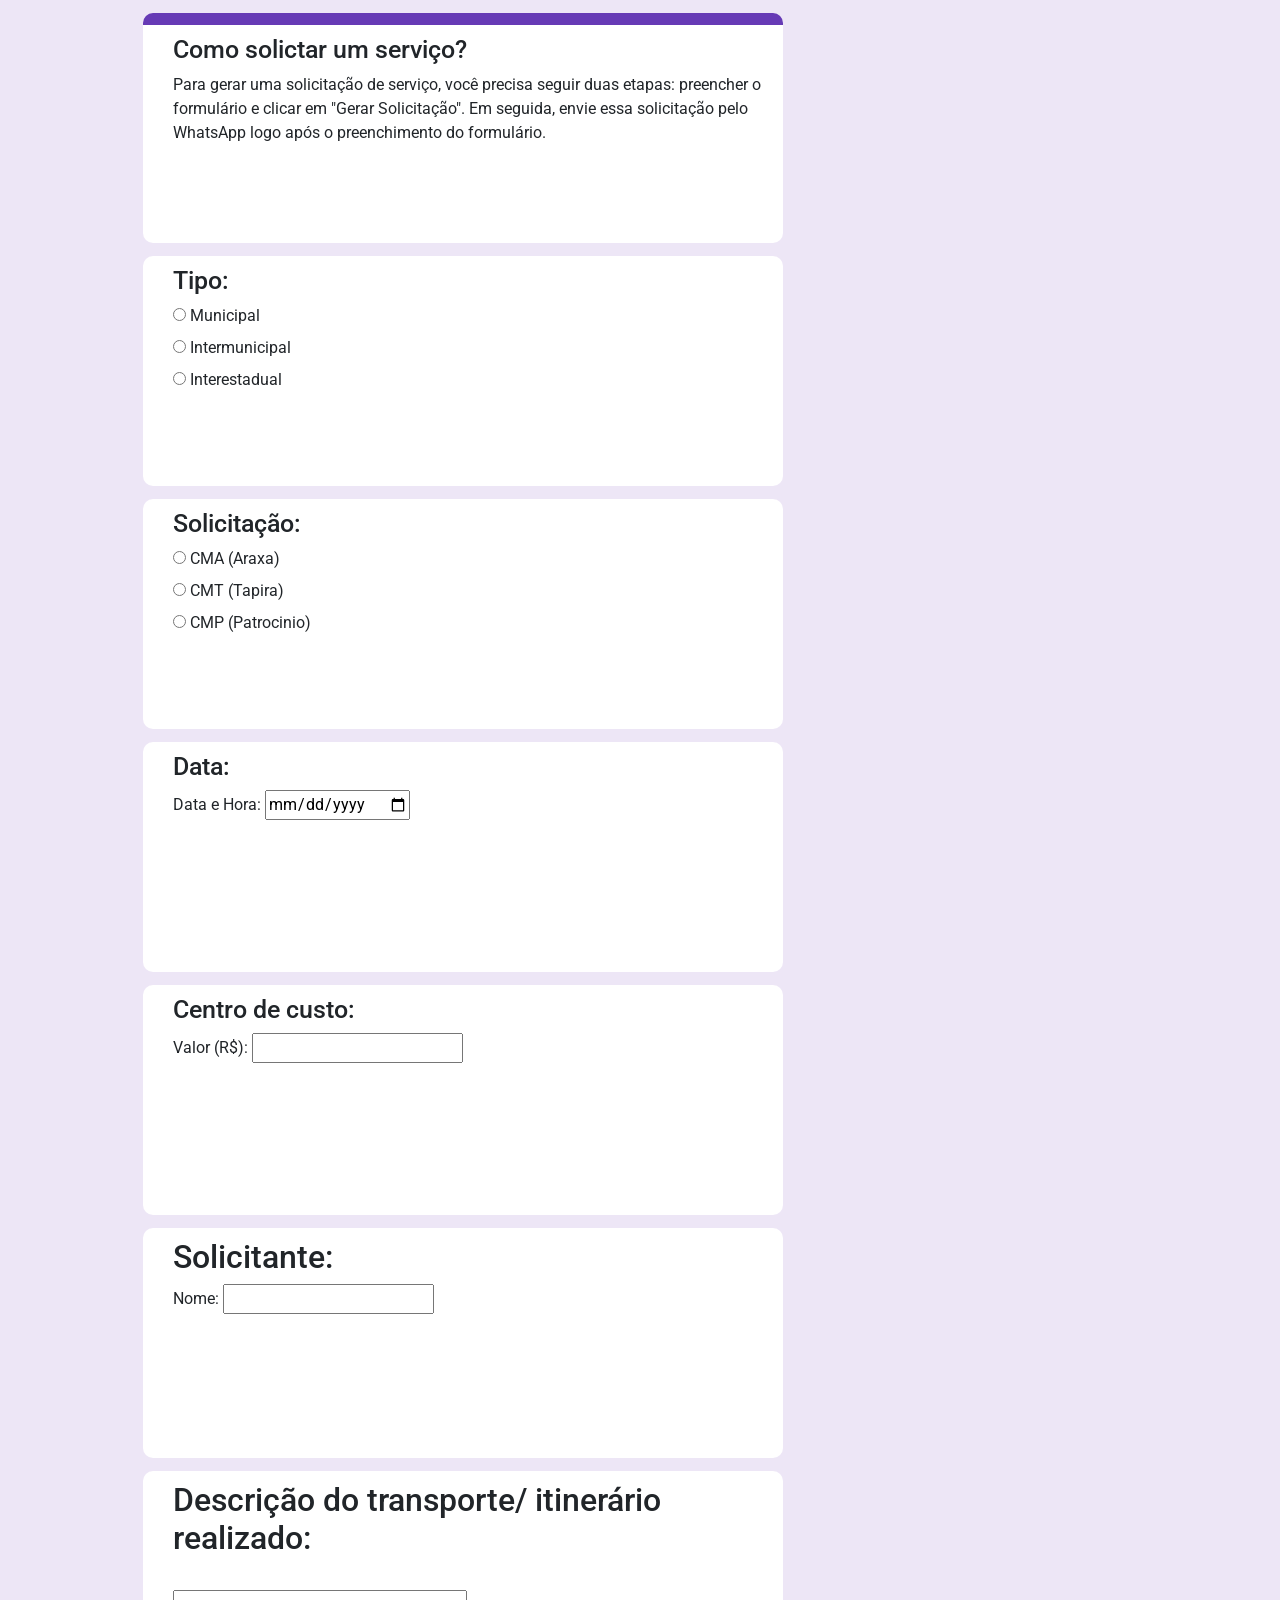
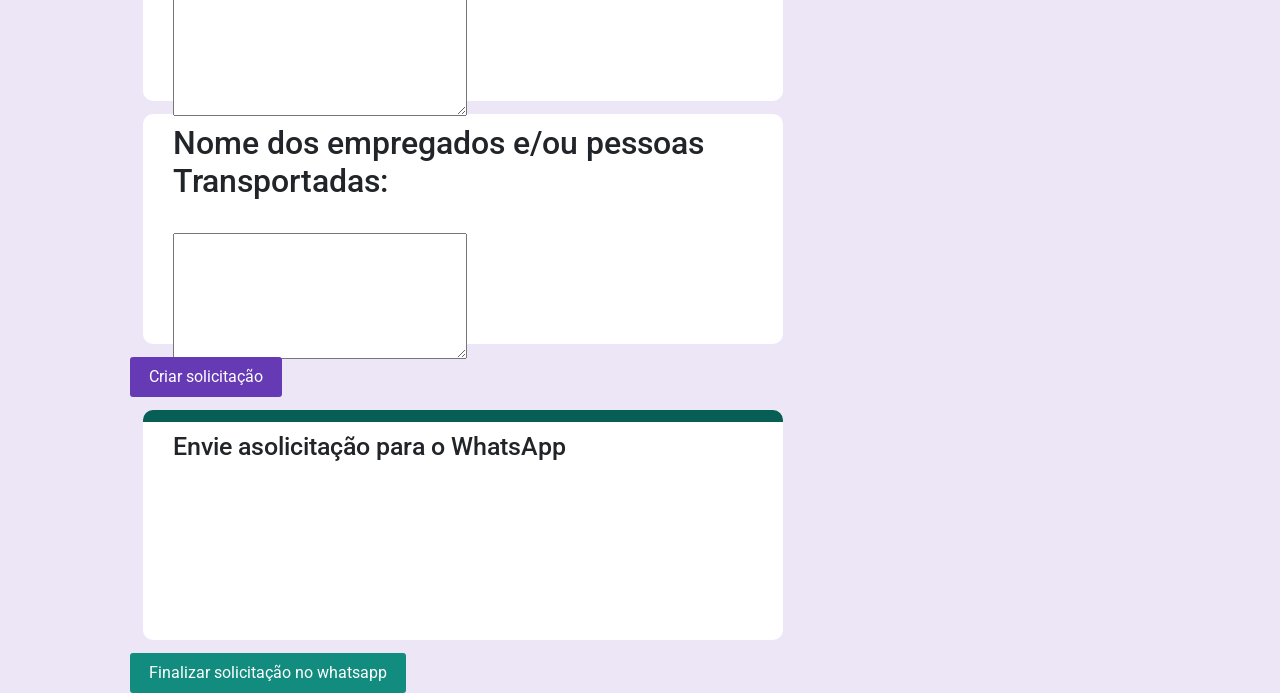
<file: index.html>
<!DOCTYPE html>
<html lang="pt">
<head>
    <meta charset="UTF-8">
		<link rel="stylesheet" href="https://stackpath.bootstrapcdn.com/bootstrap/4.1.3/css/bootstrap.min.css" crossorigin="anonymous">
    <title>Baixar e Compartilhar Formulário</title>

		<link rel="stylesheet" href="style.css">
		<link rel="stylesheet" href="https://fonts.googleapis.com/css2?family=Roboto:wght@400;500;700&display=swap">

    <script>
        function gerarJSON(event) {
            event.preventDefault(); // Impede o envio padrão do formulário
            
            var form = document.getElementById("meuFormulario");
            var dadosFormulario = new FormData(form);
            var json = {};

            // Converte FormData para JSON
            dadosFormulario.forEach((valor, chave) => {
                json[chave] = valor;
            });

            // Converte o JSON para uma string e cria um Blob
            var jsonString = JSON.stringify(json, null, 2);
            var blob = new Blob([jsonString], { type: 'application/json' });

            // Cria um link para baixar o arquivo
            var link = document.createElement("a");
            link.href = window.URL.createObjectURL(blob);
            link.download = "formulario.json";
            link.click(); // Aciona o clique para iniciar o download

					// Cria um link para compartilhar no WhatsApp
					var mensagem = encodeURIComponent("Confira o formulário que acabei de baixar.");
					var whatsappLink = "https://api.whatsapp.com/send?text=" + mensagem;

					// Exibe um link para compartilhar no WhatsApp
					var whatsappAnchor = document.getElementById("whatsappLink");
					whatsappAnchor.href = whatsappLink;
					whatsappAnchor.style.display = "block"; // Mostra o link
				}
		</script>
</head>
<body>

	<div class="containe">
		<div class="container-formulario">

				<div class="formulario-fist">
					<h1>Como solictar um serviço?</h1>
					<p>Para gerar uma solicitação de serviço, você precisa seguir duas etapas: preencher o formulário e clicar em "Gerar Solicitação". Em seguida, envie essa solicitação pelo WhatsApp logo após o preenchimento do formulário.</p>
				</div>


			<form id="meuFormulario" onsubmit="gerarJSON(event)">

				<div class="formulario-one">
					<h1>Tipo:</h1>
					<input type="radio" id="item1" name="tipo" value="Municipal">
					<label for="item1">Municipal</label><br>
					<input type="radio" id="item2" name="tipo" value="Intermunicipal">
					<label for="item2">Intermunicipal</label><br>
					<input type="radio" id="item3" name="tipo" value="Interestadual">
					<label for="item3">Interestadual</label><br>
				</div>

				<div class="formulario-one">
					<h1>Solicitação:</h1>
					<input type="radio" id="xxxx" name="Solicitacao" value="CMA (Araxa)">
					<label for="xxxx">CMA (Araxa)</label><br>

					<input type="radio" id="xxxx" name="Solicitacao" value="CMT (Tapira)">
					<label for="xxxx">CMT (Tapira)</label><br>
	 
					<input type="radio" id="xxxx" name="Solicitacao" value="CMP (Patrocinio)">
					<label for="xxxx">CMP (Patrocinio)</label><br>
				</div>


				<div class="formulario-one">
					<h1>Data:</h1>
					<label for="campoDataHora">Data e Hora:</label>
					<input type="date" id="campoDataHora" name="campoDataHora"><br><br>
				</div>

				<div class="formulario-one">
					<h1>Centro de custo:</h1>
					<label for="campoDinheiro">Valor (R$):</label>
					<input type="text" id="campoDinheiro" name="campoDinheiro"><br><br>
				</div>

				<div class="formulario-one">
					<h2>Solicitante:</h2>
					<label for="campoNome">Nome:</label>
					<input type="text" id="campoNome" name="campoNome"><br><br>
				</div>

				<div class="formulario-one">
					<h2>Descrição do transporte/ itinerário realizado:</h2>
					<label for="campoTexto"></label><br>
					<textarea id="campoTexto" name="campoTexto" rows="5" cols="30"></textarea><br><br>
				</div>


				<div class="formulario-one">
					<h2>Nome dos empregados e/ou pessoas Transportadas:</h2>
					<label for="campopesso"></label><br>
					<textarea id="campopesso<a></a>" name="campopessoa" rows="5" cols="30"></textarea><br><br>
				</div>

				<input type="submit" class="button-submit"value="Criar solicitação">
			</form>

			<div class="formulario-fist-whatsapp">
				<h1>Envie asolicitação para o WhatsApp</h1>
			</div>

			<button class="button-submitt">
				<a href="https://wa.me/5599999999">
					Finalizar solicitação no whatsapp
				</a>
			</button>





		</div>
	</div>
</body>
</html>
</file>
<file: style.css>
h1 {
        font-size: 25px;
}
body{

	background-color: #ede6f6;
}
.containe {
	width: 100%;
	display: flex;
	justify-content: center;
	align-items: center;
	flex-direction: column;
	background-color: #ede6f6;

}

.container-formulario {
	width: 1020px;
	height: 100vh;
	align-items: top;

}

.formulario-fist-whatsapp {
        height: 230px;
        width: 50vw;
        box-sizing: border-box;
        background-color: white;
        border-top: 12px solid #075e54;
        border-radius: 10px;
        margin: 13px;
        margin-bottom: 0;
        padding: 10px;
        padding-left: 30px;
       font-family: 'Roboto', sans-serif;
   }


.formulario-fist {
        height: 230px;
        width: 50vw;
        box-sizing: border-box;
        background-color: white;
        border-top: 12px solid #663ab5;
        border-radius: 10px;
        margin: 13px;
        margin-bottom: 0;
        padding: 10px;
        padding-left: 30px;
       font-family: 'Roboto', sans-serif;
   }

.formulario-one {
	height: 230px;
    width: 50vw;
	box-sizing: border-box;
	background-color: white;
	border-radius: 10px;
	margin: 13px;
	margin-bottom: 0;
	padding: 10px;
	padding-left: 30px;
    font-family: 'Roboto', sans-serif;

}

.formulario-one:hover {
	border-left: 5px solid violet;
}

.formulario-fist:hover {
	border-left: 5px solid violet;
}

.formulario-fist-whatsapp:hover {
	border-left: 5px solid #128c7e;
}

.button-submit {
	margin: 13px;
        margin-left: 0;
        margin-bottom: 0;
        padding: 8px 19px;
        border-radius: 3px;
        background-color: #663ab5;
        border: none;
        color: white;

}

.button-submitt {
	margin: 13px;
        margin-left: 0;
        margin-bottom: 0;
        padding: 8px 19px;
        border-radius: 3px;
        background-color: #128c7e;
        border: none;
        color: white;

}

.button-submitt:hover {
        background-color: #25d366;
        transition: ease-in 200ms;
}

.button-submit:hover {
        background-color: #452286;
        transition: ease-in 200ms;
}

a {
	color: white;
	text-decoration: none;
}

a:hover {
	color: white;
	text-decoration: none;
}
</file>
